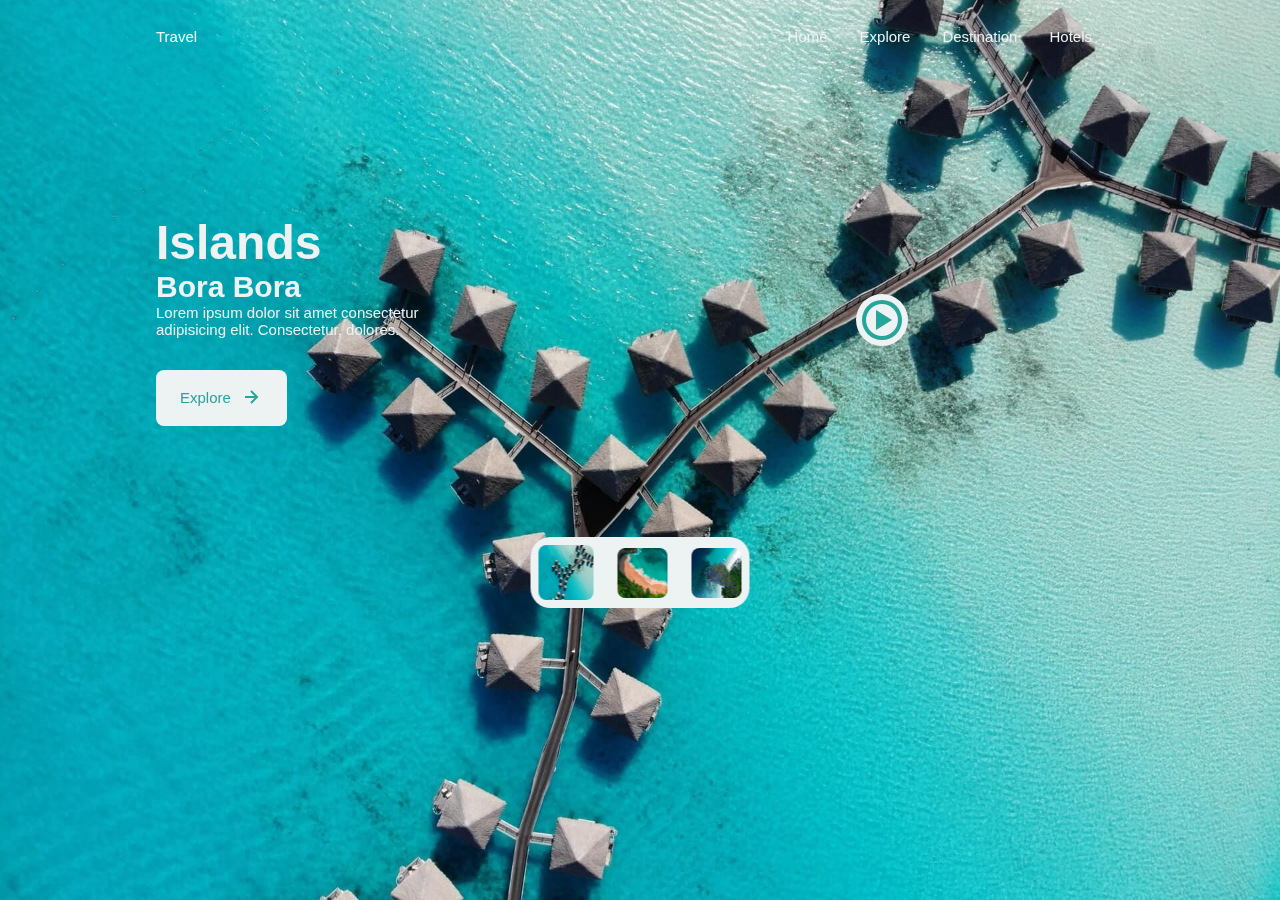
<file: responsive-landing-page-island/index.html>
<!DOCTYPE html>
<html lang="en">
<head>
    <meta charset="UTF-8">
    <meta http-equiv="X-UA-Compatible" content="IE=edge">
    <meta name="viewport" content="width=device-width, initial-scale=1.0">
    <title>Document</title>
    <link
    rel="stylesheet"
    href="https://cdn.jsdelivr.net/npm/swiper@8/swiper-bundle.min.css"
    />
    <link href='https://unpkg.com/boxicons@2.1.4/css/boxicons.min.css' rel='stylesheet'>
    <link rel="stylesheet" href="style.css">
</head>
<body>
    <header class="header">
        <nav class="nav bd-container">
            <a href="#" class="nav__logo">
                Travel
            </a>

            <div class="nav__menu" id="nav-menu">
                <ul class="nav__list">
                    <li class="nav__item">
                        <a href="#" class="nav__link">Home</a>
                    </li>
                    <li class="nav__item">
                        <a href="#" class="nav__link">Explore</a>
                    </li>
                    <li class="nav__item">
                        <a href="#" class="nav__link">Destination</a>
                    </li>
                    <li class="nav__item">
                        <a href="#" class="nav__link">Hotels</a>
                    </li>
                </ul>
            </div>

            <div class="nav__toggle" id="nav-toggle">
                <i class='bx bx-menu'></i>
            </div>
        </nav>
    </header>

    <main class="main">
        <div class="swiper-container gallery-top">
            <div class="swiper-wrapper">
                <!-- islands 1 -->
                <section class="islands swiper-slide">
                    <img src="borabora.jpg" alt="" class="islands__bg">
                    <div class="islands__container bd-container">
                        <div class="islands__data">
                            <h2 class="islands__subtitle">Islands</h2>
                            <h1 class="islands__title">Bora Bora</h1>
                            <p class="islands__description">Lorem ipsum dolor sit amet consectetur adipisicing elit. Consectetur, dolores.</p>
                            <a class="islands__button">Explore <i class='bx bx-right-arrow-alt islands__button-icon'></i> </a>
                        
                        </div>

                        <div class="islands__video">
                            <div class="islands__video-content">
                                <i class='bx bx-play-circle islands__video-icon' ></i>
                            </div>
                        </div>
                    </div>
                </section>
                <!-- islands 2  -->
                <section class="islands swiper-slide">
                    <img src="bali.jpg" alt="" class="islands__bg">
                    <div class="islands__container bd-container">
                        <div class="islands__data">
                            <h2 class="islands__subtitle">Islands</h2>
                            <h1 class="islands__title">Bali</h1>
                            <p class="islands__description">Lorem ipsum dolor sit amet consectetur adipisicing elit. Consectetur, dolores.</p>
                            <a class="islands__button">Explore <i class='bx bx-right-arrow-alt islands__button-icon'></i> </a>
                        
                        </div>

                        <div class="islands__video">
                            <div class="islands__video-content">
                                <i class='bx bx-play-circle islands__video-icon' ></i>
                            </div>
                        </div>
                    </div>
                </section>
                <!-- islands 3 -->
                <section class="islands swiper-slide">
                    <img src="palawan.jpg" alt="" class="islands__bg">
                    <div class="islands__container bd-container">
                        <div class="islands__data">
                            <h2 class="islands__subtitle">Islands</h2>
                            <h1 class="islands__title">Palawan</h1>
                            <p class="islands__description">Lorem ipsum dolor sit amet consectetur adipisicing elit. Consectetur, dolores.</p>
                            <a class="islands__button">Explore<i class='bx bx-right-arrow-alt islands__button-icon'></i> </a>
                        
                        </div>

                        <div class="islands__video">
                            <div class="islands__video-content">
                                <i class='bx bx-play-circle islands__video-icon' ></i>
                            </div>
                        </div>
                    </div>
                </section>

                <div class="islands__popup" id="popup">
                    <div>
                        <div class="islands__popup-close" id="popup-close">
                            <i class="bx bx-x"></i>
                        </div>
                        <iframe class="islands__popup-video" src="https://www.youtube.com/embed/6GBVaHH_6bQ" title="YouTube video player" frameborder="0" allow="accelerometer; autoplay; clipboard-write; encrypted-media; gyroscope; picture-in-picture" allowfullscreen></iframe>
                    </div>
                </div>
            </div>
        </div>

        <div class="controls gallery-thumbs">
            <div class="controls__container swiper-wrapper">
                <img src="borabora.jpg" alt="" class="controls__img swiper-slide">
                <img src="bali.jpg" alt="" class="controls__img swiper-slide">
                <img src="palawan.jpg" alt="" class="controls__img swiper-slide">
            </div>
        </div>
    </main>



    <!-- tools -->
    <script src="https://cdnjs.cloudflare.com/ajax/libs/gsap/3.11.3/gsap.min.js"></script>
    <script src="https://cdn.jsdelivr.net/npm/swiper@8/swiper-bundle.min.js"></script>
    <script src="script.js"></script>
</body>
</html>
</file>
<file: responsive-landing-page-island/style.css>
*, ::after, ::before {
  box-sizing: border-box;
}

body {
  margin: 0;
  padding: 0;
  font-size: 0.938rem;
  background-color: #f5fffe;
  color: #5b7b78;
  font-family: "Segoe UI", sans-serif;
  overflow-x: hidden;
}

h1, h2, ul, p {
  margin: 0;
}

ul {
  padding: 0;
  list-style: none;
}

a {
  text-decoration: none;
}

img {
  max-width: 100%;
  height: auto;
}

.main {
  position: relative;
}

.bd-container {
  max-width: 968px;
  margin-left: 1.5rem;
  margin-right: 1.5rem;
}

.header {
  width: 100%;
  position: fixed;
  top: 0;
  left: 0;
  z-index: 100;
}

.nav {
  max-width: 968px;
  height: 3rem;
  display: flex;
  align-items: center;
  justify-content: space-between;
}

@media screen and (max-width: 768px) {
  .nav__menu {
    position: fixed;
    top: -100%;
    left: 0;
    right: 0;
    width: 75%;
    margin: 0 auto;
    text-align: center;
    padding-top: 1.5rem;
    background-color: #ecf3f2;
    border-radius: 1rem;
    transition: 0.4s;
  }
}
.nav__logo, .nav__toggle {
  color: #f5fffe;
}

.nav__link {
  color: #11443f;
}

.nav__item {
  margin-bottom: 1.5rem;
}

.nav__toggle {
  font-size: 1.2rem;
  cursor: pointer;
}

.show-menu {
  top: 4rem;
}

.islands {
  position: relative;
  height: 100vh;
}

.islands__bg {
  position: absolute;
  top: 0;
  left: 0;
  width: 100%;
  height: 100vh;
  -o-object-fit: cover;
     object-fit: cover;
  -o-object-position: center;
     object-position: center;
}

.islands__container {
  position: relative;
  height: 100%;
  display: grid;
  grid-template-columns: 2fr 0.25fr;
  align-content: center;
}

.islands__subtitle,
.islands__title,
.islands__description {
  color: #ecf3f2;
}

.islands__subtitle {
  font-size: 3rem;
}

.islands__description {
  margin-bottom: 1rem;
}

.islands__button {
  display: inline-flex;
  align-items: center;
  padding: 1rem 1.5rem;
  background-color: #ecf3f2;
  color: #26a69a;
  border-radius: 0.5rem;
  font-weight: 500;
}
.islands__button:hover {
  background-color: #f5fffe;
}

.islands__button-icon {
  font-size: 1.5rem;
  margin-left: 0.5rem;
}

.islands__video {
  display: flex;
  align-items: flex-end;
  padding-bottom: 0.75rem;
}

.islands__video-content {
  display: inline-flex;
  padding: 0.15rem;
  background-color: #ecf3f2;
  border-radius: 50%;
  cursor: pointer;
}

.islands__video-icon {
  color: #26a69a;
  font-size: 1.8rem;
}

.islands__popup {
  display: none;
  position: absolute;
  left: 50%;
  top: 50%;
  transform: translate(-50%, -50%);
  background-color: #ecf3f2;
  padding: 1rem 0.75rem;
  border-radius: 1rem;
}

.islands__popup-close {
  position: absolute;
  top: -0.75rem;
  right: 0.75rem;
  display: inline-flex;
  padding: 0.35px;
  background-color: #26a69a;
  color: #ecf3f2;
  font-size: 1.2rem;
  border-radius: 50%;
  cursor: pointer;
}

.show-popup {
  display: block;
}

.controls__img {
  width: 50px;
  height: 50px;
  border-radius: 0.5rem;
  cursor: pointer;
}

.controls {
  position: absolute;
  bottom: 2rem;
  left: 50%;
  transform: translateX(-50%);
  padding: 0.5rem;
  background-color: #ecf3f2;
  border-radius: 0.75rem;
  z-index: 10;
  overflow: hidden;
}

.controls__container {
  display: flex;
  align-items: center;
  -moz-column-gap: 0.5rem;
       column-gap: 0.5rem;
}

.swiper-slide-thumb-active {
  width: 55px;
  height: 55px;
}

@media screen and (max-width: 320px) {
  .bd-container {
    margin-left: 1rem;
    margin-right: 1rem;
  }
  .controls__container {
    -moz-column-gap: 0.25rem;
         column-gap: 0.25rem;
  }
  .islands__popup-video {
    width: 230px;
    height: 100px;
  }
}
@media screen and (min-width: 768px) {
  .nav {
    height: 4.5rem;
  }
  .nav__list {
    display: flex;
  }
  .nav__item {
    margin-right: 2rem;
    margin-bottom: 0;
  }
  .nav__link {
    color: #ecf3f2;
  }
  .nav__toggle {
    display: none;
  }
  .islands__container {
    grid-template-columns: repeat(2, 1fr);
  }
  .islands__description {
    padding-right: 5rem;
    margin-bottom: 2rem;
  }
  .islands__video {
    justify-content: center;
    align-items: center;
    padding: 0;
  }
  .islands__video-icon {
    font-size: 3rem;
  }
  .islands__popup-video {
    width: 500px;
    height: 250px;
  }
  .islands__popup-close {
    font-size: 1.5rem;
  }
  .controls {
    padding: 0.5rem;
    border-radius: 1.25rem;
  }
  .controls__container {
    -moz-column-gap: 1.5rem;
         column-gap: 1.5rem;
  }
}
@media screen and (min-width: 1024px) {
  .bd-container {
    margin-left: auto;
    margin-right: auto;
  }
  .islands__description {
    padding-right: 11rem;
  }
}
@media screen and (min-height: 721px) {
  .islands {
    height: 640px;
  }
}/*# sourceMappingURL=style.css.map */
</file>
